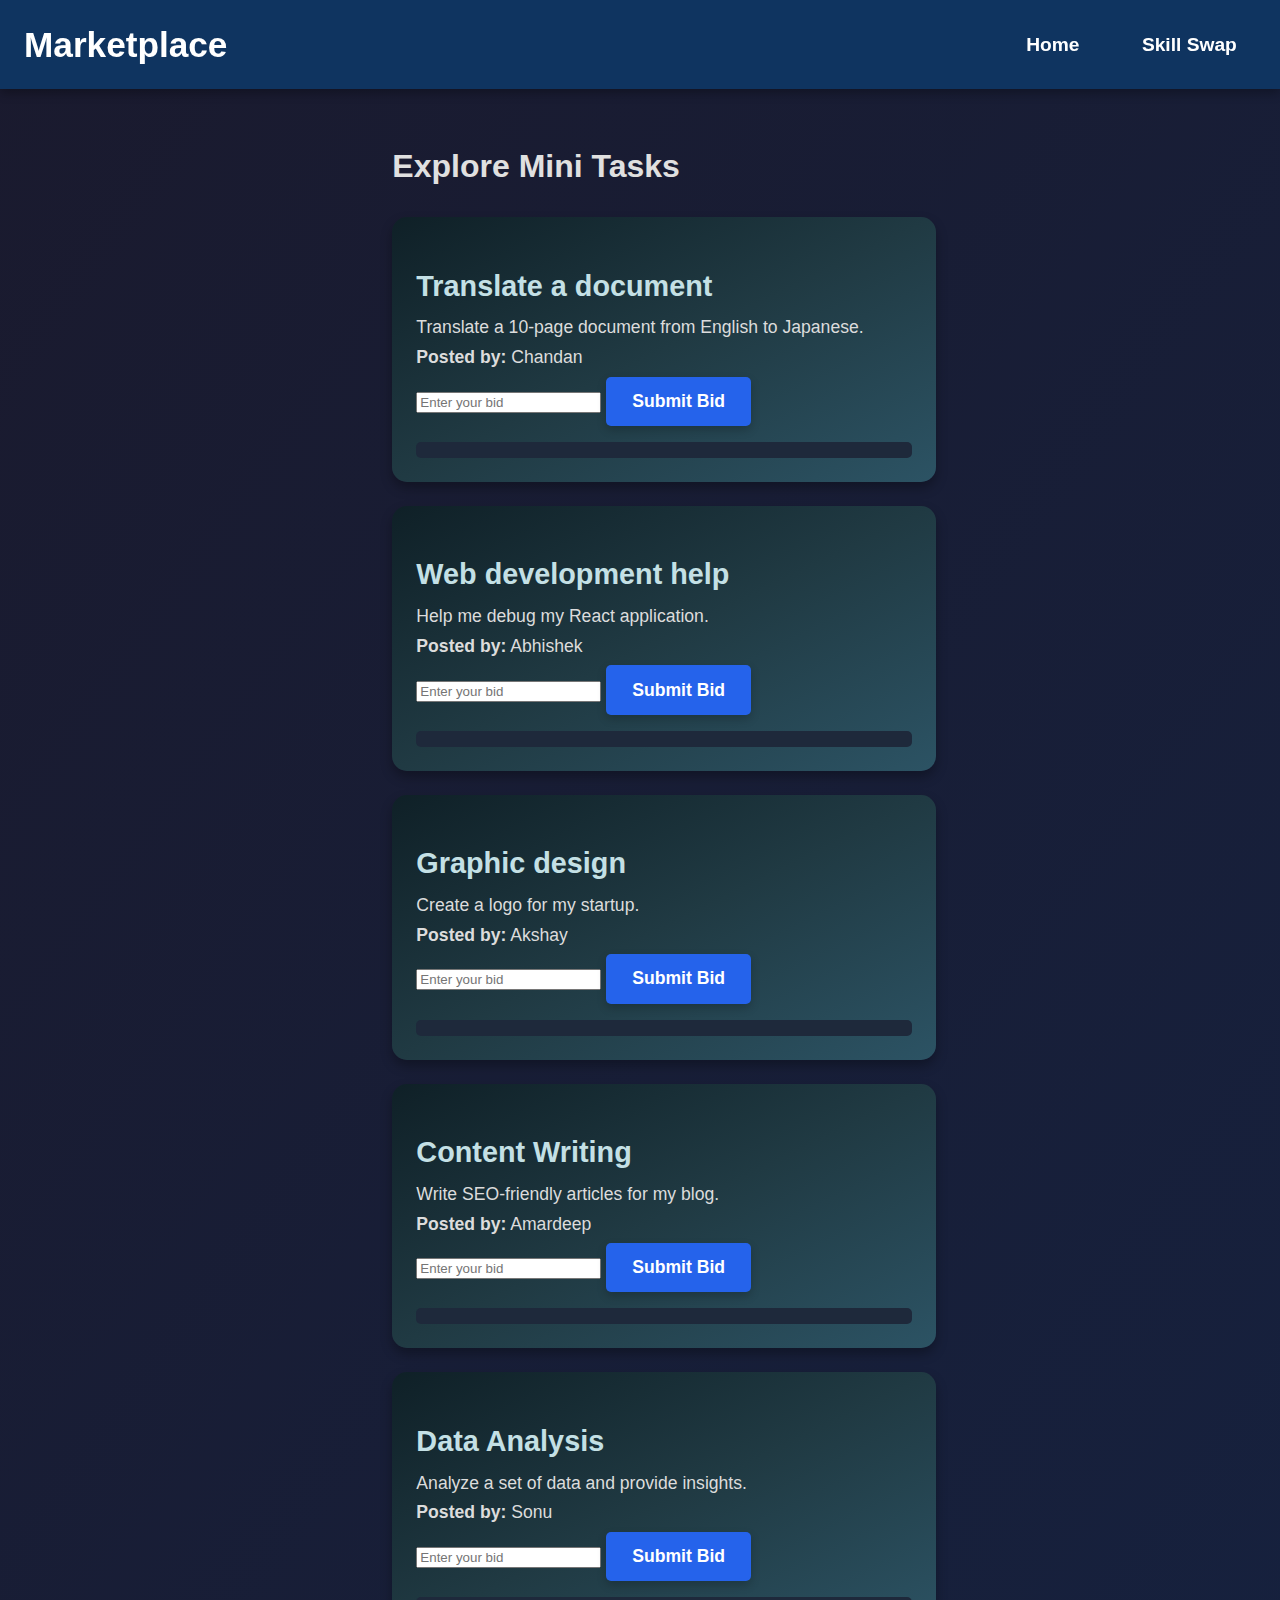
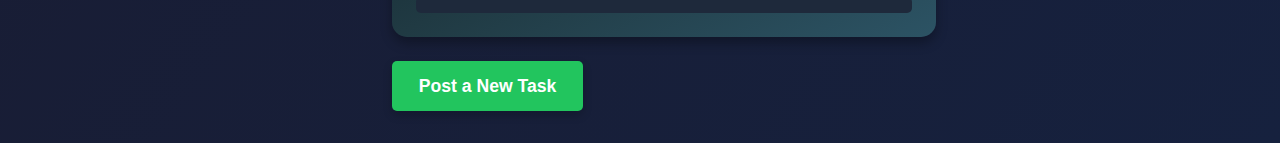
<file: bidding/bidding.html>
<!DOCTYPE html>
 <html lang="en">
 <head>
     <meta charset="UTF-8">
     <meta name="viewport" content="width=device-width, initial-scale=1.0">
     <title>Bidding</title>
     <link rel="stylesheet" href="styles.css">
 </head>
 <body>
    <header>
        <h1>Marketplace</h1>
        <nav>
            <a href="../index.html">Home</a>
            <a href="../swap-shot/swap-shot.html">Skill Swap</a>
        </nav>
    </header>

    <main>
        <section id="bidding">
            <h2>Explore Mini Tasks</h2>
            <div id="taskList"></div>
            <button onclick="showTaskForm()" class="large-btn">Post a New Task</button>
        </section>
    </main>

    
    <div id="taskModal" class="modal">
        <div class="modal-content">
            <span class="close" onclick="closeTaskForm()">&times;</span>
            <h3>Post a Task</h3>
            <form id="taskForm" class="form-group">
                <input type="text" id="taskName" name="taskName" placeholder="Task Name" class="input-field">
                <textarea id="taskDesc" name="taskDesc" placeholder="Task Description" class="input-field"></textarea>
                <button type="button" onclick="postTask()" class="large-btn">Post Task</button>
            </form>
        </div>
    </div>
    <script src="script.js"></script>
</body>
</file>
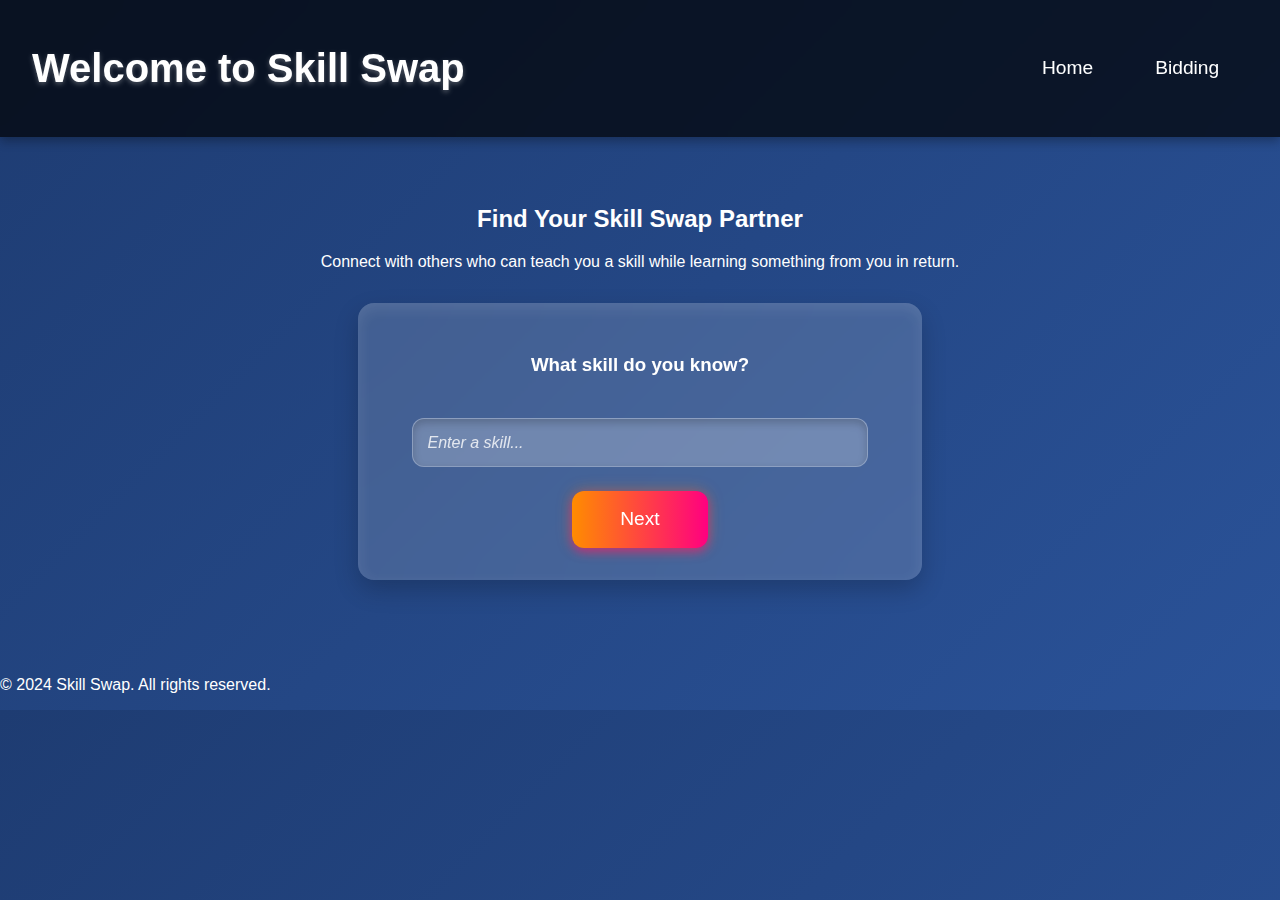
<file: swap-shot/swap-shot.html>
<!DOCTYPE html>
<html lang="en">
<head>
    <meta charset="UTF-8">
    <meta name="viewport" content="width=device-width, initial-scale=1.0">
    <title>Skill Swap</title>
    <link rel="stylesheet" href="styles.css">
    <link href="https://fonts.googleapis.com/css2?family=Roboto:wght@300;400;500;700&display=swap" rel="stylesheet">
</head>
<body>
    <!-- Navbar -->
    <header>
        <nav>
            <h1>Welcome to Skill Swap</h1>
            <div class="nav-links">
                <a href="../index.html">Home</a>
                <a href="../bidding/bidding.html">Bidding</a>
            </div>
        </nav>
    </header>

    <main>
        <!-- Skill Swap Section -->
        <section id="swap">
            <h2>Find Your Skill Swap Partner</h2>
            <p class="description">
                Connect with others who can teach you a skill while learning something from you in return.
            </p>
            <center>
            <div id="step-container">
                <!-- Step 1: Input "What skill do you know?" -->
                <div class="step-card" id="step1">
                    <h3>What skill do you know?</h3>
                    <input type="text" id="know" placeholder="Enter a skill..." class="input-field">
                    <button onclick="goToNextStep()" class="large-btn">Next</button>
                </div>

                <!-- Step 2: Input "What skill do you want to learn?" -->
                <div class="step-card hidden" id="step2">
                    <h3>What skill do you want to learn?</h3>
                    <input type="text" id="learn" placeholder="Enter a skill..." class="input-field">
                    <button onclick="searchSwap()" class="large-btn">Match</button>
                </div>
            </center>
            </div>

            <!-- Loader and Results -->
            <div id="loader" class="loader hidden"></div>
            <div id="results" class="results"></div>
        </section>
    </main>

    <footer>
        <p>&copy; 2024 Skill Swap. All rights reserved.</p>
    </footer>

    <script src="script.js"></script>
</body>
</html>
</file>
<file: bidding/styles.css>
/* General Styling */
body {
    font-family: 'Roboto', sans-serif;
    margin: 0;
    padding: 0;
    background: linear-gradient(to bottom right, #1a1a2e, #16213e);
    color: #ffffff;
}

/* Header */
header {
    background-color: #0f3460;
    color: white;
    padding: 1.5em;
    display: flex;
    justify-content: space-between;
    align-items: center;
    position: sticky;
    top: 0;
    z-index: 1000;
    box-shadow: 0 4px 10px rgba(0, 0, 0, 0.3);
}

header h1 {
    font-size: 2.2em;
    font-weight: bold;
    margin: 0;
    flex-grow: 1;
}

nav {
    display: flex;
    gap: 1.5em;
}

nav a {
    color: #ffffff;
    text-decoration: none;
    font-weight: bold;
    font-size: 1.2em;
    padding: 0.5em 1em;
    border-radius: 5px;
    transition: background-color 0.3s ease;
}

nav a:hover {
    background-color: #1a759f;
}

/* Main Content */
main {
    padding: 2em;
    display: flex;
    flex-direction: column;
    align-items: center;
}

h2 {
    color: #e0e0e0;
    font-size: 2em;
    margin-bottom: 1em;
}

/* Task Cards */
.task {
    background: linear-gradient(to bottom right, #0f2027, #203a43, #2c5364);
    padding: 1.5em;
    border-radius: 15px;
    box-shadow: 0 6px 12px rgba(0, 0, 0, 0.3);
    margin: 1.5em 0;
    width: 100%;
    max-width: 600px;
    color: #ffffff;
}

.task h3 {
    font-size: 1.8em;
    margin-bottom: 0.5em;
    color: #c4e0e5;
}

.task p {
    font-size: 1.1em;
    color: #dcdcdc;
    margin: 0.5em 0;
}

/* Buttons */
.bid-btn,
.large-btn {
    padding: 0.8em 1.5em;
    font-size: 1.1em;
    font-weight: bold;
    border: none;
    border-radius: 5px;
    cursor: pointer;
    transition: background-color 0.3s ease, transform 0.2s ease;
    box-shadow: 0 4px 10px rgba(0, 0, 0, 0.2);
}

.large-btn {
    background: #22c55e;
    color: white;
}

.large-btn:hover {
    background: #16a34a;
    transform: scale(1.05);
}

.bid-btn {
    background: #2563eb;
    color: white;
}

.bid-btn:hover {
    background: #1d4ed8;
    transform: scale(1.05);
}

/* Modal */
.modal {
    display: none;
    position: fixed;
    top: 50%;
    left: 50%;
    transform: translate(-50%, -50%);
    background: linear-gradient(to bottom right, #0f2027, #203a43, #2c5364);
    padding: 2em;
    border-radius: 15px;
    box-shadow: 0 6px 12px rgba(0, 0, 0, 0.3);
    width: 90%;
    max-width: 600px;
    z-index: 1000;
    color: #ffffff;
}

.modal-content {
    text-align: center;
}

.close {
    position: absolute;
    top: 15px;
    right: 20px;
    font-size: 2em;
    color: #ffffff;
    cursor: pointer;
}

.close:hover {
    color: #f87171;
}

/* Input Fields */
.input-field {
    width: 100%;
    padding: 0.8em;
    margin-bottom: 1em;
    border: none;
    border-radius: 5px;
    background: #334155;
    color: white;
}

/* Bid Container */
.bid-container {
    margin-top: 1em;
    padding: 0.5em 1em;
    background: #1e293b;
    border-radius: 5px;
    color: #e2e8f0;
}
</file>
<file: swap-shot/styles.css>
/* General Body Styling */
body {
    font-family: 'Poppins', sans-serif;
    margin: 0;
    padding: 0;
    box-sizing: border-box;
    background: linear-gradient(135deg, #1e3c72 0%, #2a5298 100%);
    color: white;
    overflow-x: hidden;
}

/* Navbar */
header {
    background: rgba(0, 0, 0, 0.7);
    backdrop-filter: blur(10px);
    color: white;
    padding: 1.2em 2em;
    position: sticky;
    top: 0;
    z-index: 100;
    box-shadow: 0 4px 10px rgba(0, 0, 0, 0.3);
}

header nav {
    display: flex;
    justify-content: space-between;
    align-items: center;
}

header h1 {
    font-size: 2.5em;
    font-weight: bold;
    text-shadow: 0 2px 5px rgba(255, 255, 255, 0.3);
}

.nav-links a {
    color: white;
    text-decoration: none;
    margin: 0 1.5em;
    font-size: 1.2em;
    transition: color 0.3s, text-shadow 0.3s;
}

.nav-links a:hover {
    color: #4db3ba;
    text-shadow: 0 3px 5px rgba(255, 255, 255, 0.5);
}

/* Main Section */
main {
    padding: 3em 1em;
    display: flex;
    flex-direction: column;
    align-items: center;
    max-width: 1200px;
    margin: auto;
    text-align: center;
}

/* 3D Glassmorphism Cards */
.step-card {
    background: rgba(255, 255, 255, 0.15);
    backdrop-filter: blur(20px);
    border-radius: 16px;
    box-shadow: 0 10px 25px rgba(0, 0, 0, 0.2), 0 5px 15px rgba(255, 255, 255, 0.1) inset;
    padding: 2em;
    text-align: center;
    transition: transform 0.4s, box-shadow 0.4s;
    margin: 2em 0;
    width: 85%;
    max-width: 500px;
}

.step-card:hover {
    transform: translateY(-10px);
    box-shadow: 0 15px 40px rgba(0, 0, 0, 0.3), 0 5px 20px rgba(255, 255, 255, 0.2) inset;
}

.hidden {
    display: none;
}

/* Input Fields */
.input-field {
    width: 85%;
    padding: 0.9em;
    margin: 1.5em 0;
    border: 1px solid rgba(255, 255, 255, 0.2);
    border-radius: 12px;
    font-size: 1em;
    background: rgba(255, 255, 255, 0.1);
    color: white;
    backdrop-filter: blur(10px);
    box-shadow: inset 0 4px 8px rgba(0, 0, 0, 0.2);
    transition: border-color 0.3s;
}

/* Placeholder Styling */
.input-field::placeholder {
    color: white;
    opacity: 0.8;
    font-style: italic;
}

.input-field:focus {
    border-color: #4db3ba;
    outline: none;
}

/* Neon Buttons */
.large-btn {
    background: linear-gradient(90deg, #ff8c00, #ff0080);
    color: white;
    border: none;
    padding: 0.9em 2.5em;
    font-size: 1.2em;
    cursor: pointer;
    border-radius: 12px;
    transition: all 0.3s ease;
    box-shadow: 0 4px 10px rgba(255, 0, 128, 0.5), 0 0 15px rgba(255, 128, 0, 0.4);
}

.large-btn:hover {
    transform: scale(1.1);
    box-shadow: 0 8px 15px rgba(255, 0, 128, 0.8), 0 0 20px rgba(255, 128, 0, 0.6);
}

/* Neon Loader */
.loader {
    margin: 2em auto;
    border: 8px solid rgba(255, 255, 255, 0.1);
    border-top: 8px solid #ff8c00;
    border-radius: 50%;
    width: 70px;
    height: 70px;
    animation: spin 1s linear infinite;
    box-shadow: 0 4px 8px rgba(0, 0, 0, 0.3), 0 0 10px rgba(255, 128, 0, 0.6);
}

@keyframes spin {
    0% { transform: rotate(0deg); }
    100% { transform: rotate(360deg); }
}

/* Results */
.results {
    display: flex;
    flex-wrap: wrap;
    justify-content: center;
    gap: 24px;
    margin-top: 2em;
    max-width: 100%;
}

.result-card {
    background: rgba(255, 255, 255, 0.1);
    backdrop-filter: blur(15px);
    border: 2px solid rgba(255, 255, 255, 0.2);
    border-radius: 16px;
    padding: 16px;
    margin: 8px;
    text-align: center;
    width: 280px;
    box-shadow: 0 6px 15px rgba(0, 0, 0, 0.3), 0 4px 10px rgba(255, 255, 255, 0.1);
    transition: transform 0.3s, box-shadow 0.3s;
}

.result-card:hover {
    transform: scale(1.05);
    box-shadow: 0 10px 30px rgba(0, 0, 0, 0.3), 0 6px 20px rgba(255, 255, 255, 0.2);
}

.result-card h3 {
    color: #ff8c00;
    text-shadow: 0 3px 5px rgba(255, 128, 0, 0.7);
    margin-bottom: 0.5em;
}

.result-card p {
    margin: 0.5em 0;
    color: rgba(255, 255, 255, 0.8);
    font-size: 1em;
}
</file>
